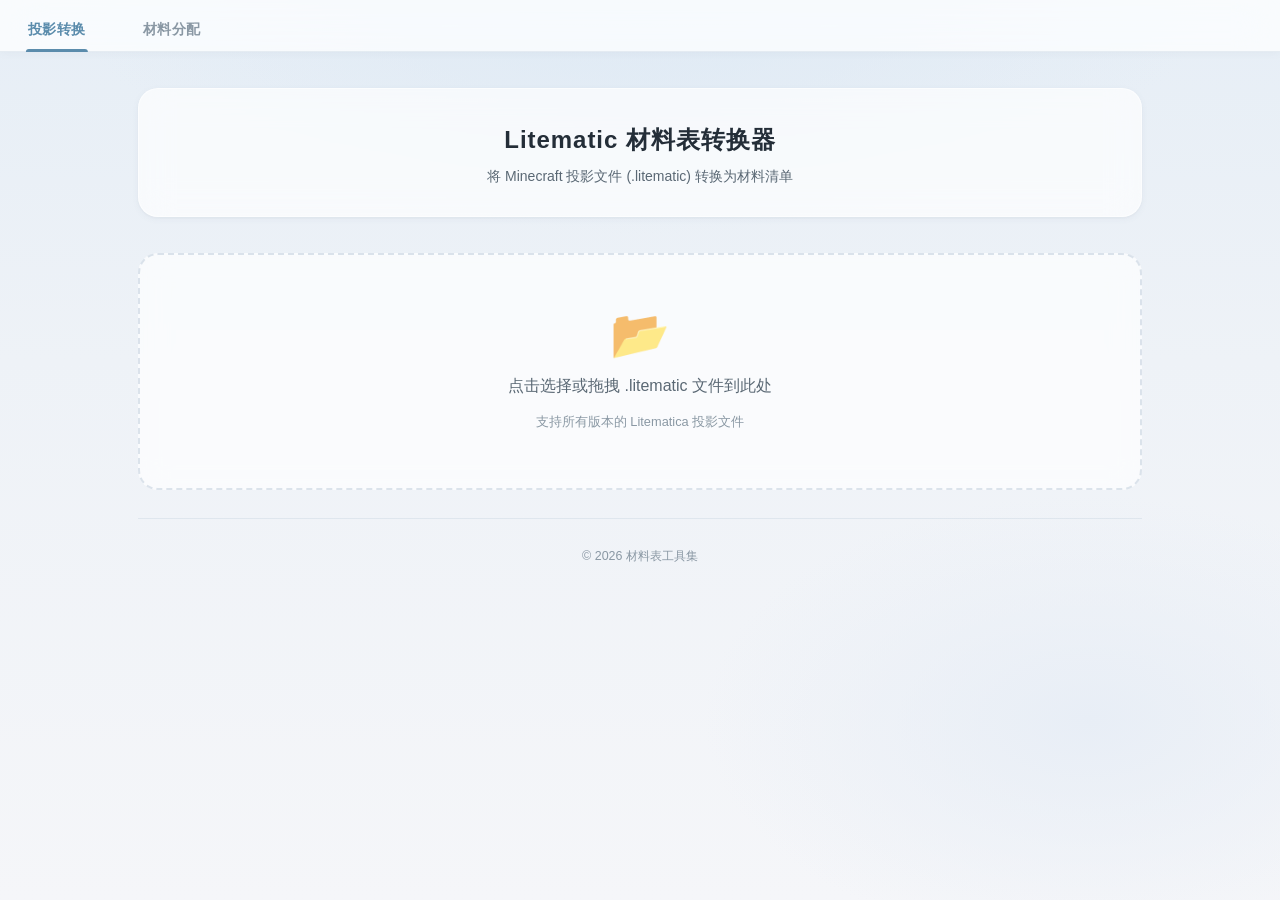
<file: index.html>
<!DOCTYPE html>
<html lang="zh-CN">
<head>
    <meta charset="UTF-8">
    <meta name="viewport" content="width=device-width, initial-scale=1.0, viewport-fit=cover">
    <meta name="theme-color" content="#4a6741" media="(prefers-color-scheme: light)">
    <meta name="theme-color" content="#1a1a18" media="(prefers-color-scheme: dark)">
    <meta name="apple-mobile-web-app-capable" content="yes">
    <meta name="apple-mobile-web-app-status-bar-style" content="black-translucent">
    <meta name="apple-mobile-web-app-title" content="材料表工具">
    <title>Minecraft 材料表工具集</title>
    <link rel="icon" type="image/jpeg" href="爱弥斯.jpg">
    <link rel="stylesheet" href="assets/style.css">
</head>
<body>
    <!-- ==================== 标签导航 ==================== -->
    <nav class="tab-nav" id="tab-nav">
        <button class="tab-btn active" data-tab="convert" role="tab" aria-selected="true">投影转换</button>
        <button class="tab-btn" data-tab="assign" role="tab" aria-selected="false">材料分配</button>
    </nav>

    <!-- ==================== Tab 1: 投影转换 ==================== -->
    <div class="tab-panel active" id="panel-convert">
        <div class="container">
            <header class="header">
                <h1>Litematic 材料表转换器</h1>
                <p class="subtitle">将 Minecraft 投影文件 (.litematic) 转换为材料清单</p>
            </header>

            <section class="upload-section">
                <label for="file-input-litematic" class="upload-area" id="upload-area-litematic">
                    <span class="upload-icon">&#128194;</span>
                    <span class="upload-text">点击选择或拖拽 .litematic 文件到此处</span>
                    <span class="upload-hint">支持所有版本的 Litematica 投影文件</span>
                    <input type="file" id="file-input-litematic" accept=".litematic" hidden>
                </label>
            </section>

            <section class="info-section hidden" id="info-section">
                <h2>文件信息</h2>
                <div class="info-grid" id="info-grid"></div>
            </section>

            <section class="progress-section hidden" id="convert-progress-section">
                <div class="progress-bar-bg">
                    <div class="progress-bar" id="convert-progress-bar"></div>
                </div>
                <p class="progress-text" id="convert-progress-text"></p>
            </section>

            <section class="warning-section hidden" id="translation-warning">
                <div class="warning-header">
                    <span class="warning-icon">⚠️</span>
                    <h2>翻译缺失警告</h2>
                    <span class="warning-badge" id="warning-count">0</span>
                </div>
                <p class="warning-message">
                    以下 <strong id="warning-count-text">0</strong> 个英文名称未找到对应的中文翻译：
                </p>
                <div class="warning-list" id="warning-list"></div>
                <div class="warning-actions">
                    <button class="btn btn-warning" id="btn-download-log">📥 下载翻译缺失日志</button>
                </div>
            </section>

            <section class="preview-section hidden" id="preview-section">
                <div class="section-header">
                    <h2>材料清单预览</h2>
                    <div class="section-actions">
                        <button class="btn btn-primary" id="btn-export-csv">导出 CSV</button>
                        <button class="btn btn-accent" id="btn-send-to-assign">📋 发送到材料分配</button>
                        <button class="btn btn-secondary" id="btn-clear-convert">清除</button>
                    </div>
                </div>
                <div class="table-wrapper">
                    <table class="block-table" id="block-table">
                        <thead>
                            <tr>
                                <th class="col-idx">#</th>
                                <th class="col-en-name">英文名称</th>
                                <th class="col-cn-name">中文名称</th>
                                <th class="col-count">总数</th>
                                <th class="col-groups">组数</th>
                                <th class="col-boxes">盒数</th>
                            </tr>
                        </thead>
                        <tbody id="convert-table-body"></tbody>
                    </table>
                </div>
            </section>

            <footer class="footer">
                <p>&copy; 2026 材料表工具集</p>
            </footer>
        </div>
    </div>

    <!-- ==================== Tab 2: 材料分配 ==================== -->
    <div class="tab-panel" id="panel-assign">
        <div class="container">
            <header class="header">
                <h1>材料分配表</h1>
                <p class="subtitle">导入 CSV 或接收转换结果，跟踪收集与分配进度</p>
            </header>

            <section class="upload-section" id="assign-upload-section">
                <label for="file-input-csv" class="upload-area" id="upload-area-csv">
                    <span class="upload-icon">&#128196;</span>
                    <span class="upload-text">点击选择或拖拽 CSV 文件到此处</span>
                    <span class="upload-hint">编码需为 UTF-8，或从投影转换标签页直接发送数据</span>
                    <input type="file" id="file-input-csv" accept=".csv" hidden>
                </label>
            </section>

            <section class="toolbar hidden" id="assign-toolbar">
                <div class="toolbar-left">
                    <div class="search-box">
                        <span class="search-icon">&#128269;</span>
                        <input type="text" id="search-input" placeholder="搜索材料名称或组号...">
                    </div>
                </div>
                <div class="toolbar-right">
                    <span class="stats-summary" id="stats-summary"></span>
                    <button class="btn btn-outline" id="btn-export-xlsx">导出 XLSX</button>
                </div>
            </section>

            <section class="table-section hidden" id="assign-table-section">
                <div class="table-wrapper">
                    <table class="material-table" id="material-table">
                        <thead>
                            <tr>
                                <th class="col-idx">#</th>
                                <th class="col-cn-name">中文名称</th>
                                <th class="col-count">总数</th>
                                <th class="col-groups">组数</th>
                                <th class="col-boxes">盒数</th>
                                <th class="col-group-num">材料组</th>
                            </tr>
                        </thead>
                        <tbody id="assign-table-body"></tbody>
                    </table>
                </div>
                <div class="empty-state hidden" id="assign-empty-state">
                    <p>没有匹配的材料</p>
                </div>
            </section>

            <footer class="footer">
                <p>&copy; 2026 材料表工具集</p>
            </footer>
        </div>
    </div>

    <!-- ==================== Toast ==================== -->
    <div class="toast-container" id="toast-container"></div>

    <script src="https://cdn.sheetjs.com/xlsx-0.20.3/package/dist/xlsx.full.min.js"></script>
    <script src="block-csv-tool/minecraft-translations.js"></script>
    <script src="assets/script.js"></script>
</body>
</html>
</file>
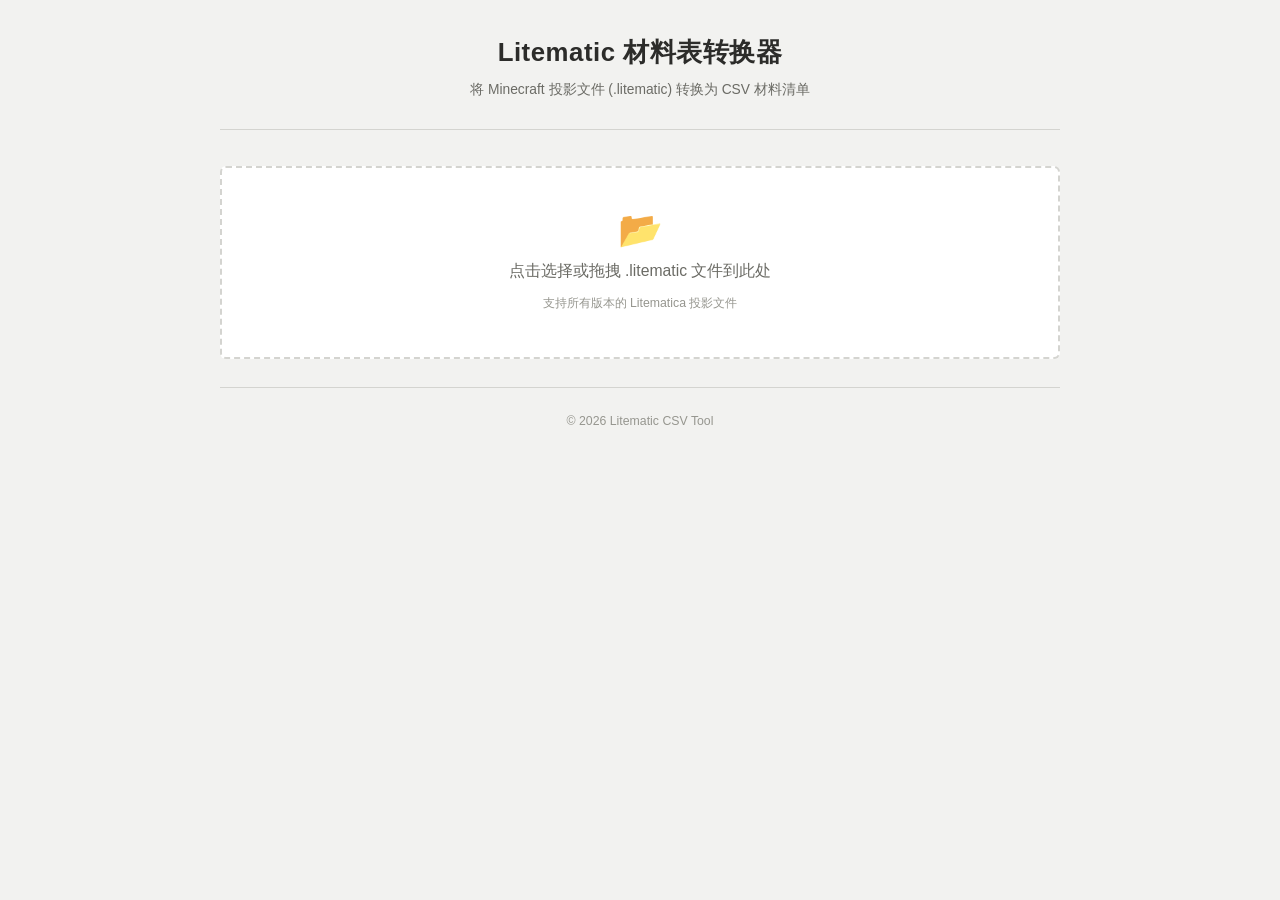
<file: block-csv-tool/index.html>
<!DOCTYPE html>
<html lang="zh-CN">
<head>
    <meta charset="UTF-8">
    <meta name="viewport" content="width=device-width, initial-scale=1.0">
    <title>Litematic → CSV 材料表转换器</title>
    <link rel="icon" type="image/jpeg" href="../爱弥斯.jpg">
    <link rel="stylesheet" href="style.css">
</head>
<body>
    <div class="container">
        <header class="header">
            <h1>Litematic 材料表转换器</h1>
            <p class="subtitle">将 Minecraft 投影文件 (.litematic) 转换为 CSV 材料清单</p>
        </header>

        <section class="upload-section">
            <label for="file-input" class="upload-area" id="upload-area">
                <span class="upload-icon">&#128194;</span>
                <span class="upload-text">点击选择或拖拽 .litematic 文件到此处</span>
                <span class="upload-hint">支持所有版本的 Litematica 投影文件</span>
                <input type="file" id="file-input" accept=".litematic" hidden>
            </label>
        </section>

        <section class="info-section hidden" id="info-section">
            <h2>文件信息</h2>
            <div class="info-grid" id="info-grid"></div>
        </section>

        <section class="progress-section hidden" id="progress-section">
            <div class="progress-bar-bg">
                <div class="progress-bar" id="progress-bar"></div>
            </div>
            <p class="progress-text" id="progress-text"></p>
        </section>

        <section class="warning-section hidden" id="translation-warning">
            <div class="warning-header">
                <span class="warning-icon">⚠️</span>
                <h2>翻译缺失警告</h2>
                <span class="warning-badge" id="warning-count">0</span>
            </div>
            <p class="warning-message">
                以下 <strong id="warning-count-text">0</strong> 个英文名称未找到对应的中文翻译，请在表格中确认：
            </p>
            <div class="warning-list" id="warning-list"></div>
            <div class="warning-actions">
                <button class="btn btn-warning" id="btn-download-log">📥 下载翻译缺失日志</button>
            </div>
        </section>

        <section class="preview-section hidden" id="preview-section">
            <div class="section-header">
                <h2>材料清单预览</h2>
                <div class="section-actions">
                    <button class="btn btn-primary" id="btn-export-csv">导出 CSV</button>
                    <button class="btn btn-secondary" id="btn-clear">清除</button>
                </div>
            </div>
            <div class="table-wrapper">
                <table class="block-table" id="block-table">
                    <thead>
                        <tr>
                            <th>#</th>
                            <th>英文名称</th>
                            <th>中文名称</th>
                            <th>总数</th>
                            <th>组数</th>
                            <th>盒数</th>
                        </tr>
                    </thead>
                    <tbody id="table-body"></tbody>
                </table>
            </div>
        </section>

        <footer class="footer">
            <p>&copy; 2026 Litematic CSV Tool</p>
        </footer>
    </div>

    <script src="minecraft-translations.js"></script>
    <script src="parser.js"></script>
</body>
</html>
</file>
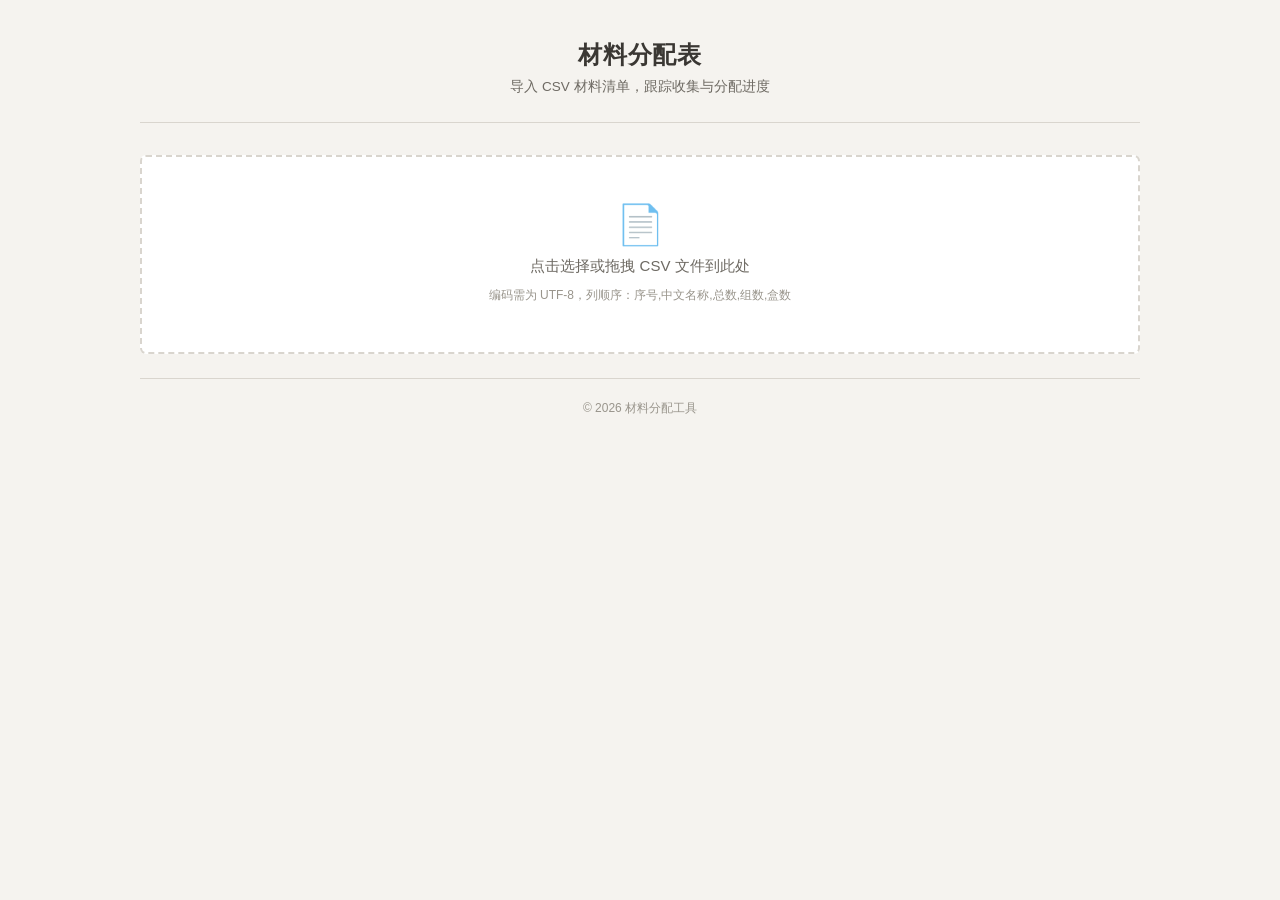
<file: csv-assign-tool/index.html>
<!DOCTYPE html>
<html lang="zh-CN">
<head>
    <meta charset="UTF-8">
    <meta name="viewport" content="width=device-width, initial-scale=1.0">
    <title>材料分配表</title>
    <link rel="icon" type="image/jpeg" href="../爱弥斯.jpg">
    <link rel="stylesheet" href="style.css">
</head>
<body>
    <div class="container">

        <!-- 头部 -->
        <header class="header">
            <h1>材料分配表</h1>
            <p class="subtitle">导入 CSV 材料清单，跟踪收集与分配进度</p>
        </header>

        <!-- 上传区 -->
        <section class="upload-section" id="upload-section">
            <label for="file-input" class="upload-area" id="upload-area">
                <span class="upload-icon">&#128196;</span>
                <span class="upload-text">点击选择或拖拽 CSV 文件到此处</span>
                <span class="upload-hint">编码需为 UTF-8，列顺序：序号,中文名称,总数,组数,盒数</span>
                <input type="file" id="file-input" accept=".csv" hidden>
            </label>
        </section>

        <!-- 工具栏 -->
        <section class="toolbar hidden" id="toolbar">
            <div class="toolbar-left">
                <div class="search-box">
                    <span class="search-icon">&#128269;</span>
                    <input type="text" id="search-input" placeholder="搜索材料名称...">
                </div>
                <div class="filter-group">
                    <label class="filter-chip">
                        <input type="checkbox" id="filter-unassigned">
                        <span>未分配</span>
                    </label>
                    <label class="filter-chip">
                        <input type="checkbox" id="filter-assigned">
                        <span>已分配</span>
                    </label>
                </div>
            </div>
            <div class="toolbar-right">
                <span class="stats-summary" id="stats-summary"></span>
                <button class="btn btn-outline" id="btn-reset-all">重置全部</button>
<button class="btn btn-outline" id="btn-export-csv">导出 XLSX</button>
                <button class="btn btn-primary" id="btn-toggle-all">全部标记完成</button>
            </div>
        </section>

        <!-- 进度条 -->
        <section class="progress-section hidden" id="progress-section">
            <div class="progress-header">
                <span class="progress-label">收集进度</span>
                <span class="progress-percent" id="progress-percent">0%</span>
            </div>
            <div class="progress-track">
                <div class="progress-fill" id="progress-fill"></div>
            </div>
            <div class="progress-detail" id="progress-detail"></div>
        </section>

        <!-- 表格 -->
        <section class="table-section hidden" id="table-section">
            <div class="table-wrapper">
                <table class="material-table" id="material-table">
                    <thead>
                        <tr>
                            <th class="col-status">状态</th>
                            <th class="col-idx">#</th>
                            <th class="col-cn-name">中文名称</th>
                            <th class="col-count">总数</th>
                            <th class="col-groups">组数</th>
                            <th class="col-boxes">盒数</th>
                            <th class="col-group-num">材料组</th>
                        </tr>
                    </thead>
                    <tbody id="table-body"></tbody>
                </table>
            </div>
            <div class="empty-state hidden" id="empty-state">
                <p>没有匹配的材料</p>
            </div>
        </section>

        <!-- 页脚 -->
        <footer class="footer">
            <p>&copy; 2026 材料分配工具</p>
        </footer>
    </div>

    <script src="https://cdn.sheetjs.com/xlsx-0.20.3/package/dist/xlsx.full.min.js"></script>
    <script src="../block-csv-tool/minecraft-translations.js"></script>
    <script src="script.js"></script>
</body>
</html>
</file>
<file: assets/style.css>
/* ========================================
   材料表工具集 — 冰蓝霜白玻璃质感
   设计：Glassmorphism · 通透 · 漂浮感
   ======================================== */

/* ----- Reset & Base ----- */
*,
*::before,
*::after {
    box-sizing: border-box;
    margin: 0;
    padding: 0;
}

:root {
    /* === 冰蓝霜白色板 === */
    --bg-start: #e6eef6;
    --bg-mid: #eef2f7;
    --bg-end: #f5f6f9;

    /* 玻璃面板 */
    --glass: rgba(255,255,255,0.68);
    --glass-strong: rgba(255,255,255,0.82);
    --glass-hover: rgba(255,255,255,0.88);
    --glass-alt: rgba(248,250,253,0.55);

    /* 边框 */
    --border-glass: rgba(255,255,255,0.55);
    --border-subtle: rgba(160,180,200,0.22);
    --border-soft: rgba(160,180,200,0.35);

    /* 文字 */
    --text: #242e38;
    --text-secondary: #5a6874;
    --text-muted: #8a98a4;

    /* 冰蓝强调 */
    --accent: #5b8cac;
    --accent-hover: #4a7a9a;
    --accent-light: rgba(91,140,172,0.10);
    --accent-glow: rgba(91,140,172,0.20);
    --accent-bg: rgba(91,140,172,0.06);

    /* 暖色点缀 */
    --warm: #7c6652;
    --warm-hover: #5e4c3a;
    --warm-mid: #9e8c7a;
    --warm-light: rgba(124,102,82,0.08);

    /* 危险色 */
    --danger: #a06868;
    --danger-hover: #885454;
    --danger-light: rgba(160,104,104,0.08);

    /* 警告色 */
    --warning-bg: rgba(245,225,140,0.25);
    --warning-border: rgba(200,160,40,0.45);
    --warning-text: #7a6018;

    /* 圆角 */
    --radius-sm: 8px;
    --radius: 12px;
    --radius-lg: 16px;
    --radius-xl: 20px;

    /* 阴影 — 蓝灰调漂浮感 */
    --shadow-xs: 0 1px 2px rgba(100,120,140,0.06);
    --shadow-sm: 0 2px 6px rgba(100,120,140,0.07), 0 1px 3px rgba(100,120,140,0.04);
    --shadow: 0 4px 14px rgba(100,120,140,0.09), 0 2px 6px rgba(100,120,140,0.05);
    --shadow-lg: 0 8px 28px rgba(100,120,140,0.11), 0 3px 10px rgba(100,120,140,0.06);
    --shadow-xl: 0 14px 40px rgba(100,120,140,0.13), 0 5px 16px rgba(100,120,140,0.07);

    /* 动画 */
    --transition-fast: 140ms ease;
    --transition: 200ms ease;
    --transition-slow: 320ms ease;
}

html {
    font-size: 16px;
    scroll-behavior: smooth;
}

body {
    font-family: -apple-system, BlinkMacSystemFont, "Segoe UI", "PingFang SC",
        "Microsoft YaHei", "Helvetica Neue", Arial, sans-serif;
    background:
        radial-gradient(ellipse 80% 60% at 50% -10%, #dce8f4 0%, transparent 60%),
        radial-gradient(ellipse 60% 50% at 85% 80%, #e8eef6 0%, transparent 50%),
        linear-gradient(180deg, var(--bg-start) 0%, var(--bg-mid) 40%, var(--bg-end) 100%);
    color: var(--text);
    line-height: 1.6;
    min-height: 100vh;
    overflow-x: clip;
    max-width: 100vw;
    -webkit-font-smoothing: antialiased;
    -moz-osx-font-smoothing: grayscale;
}

/* ==================== Tab Navigation ==================== */
.tab-nav {
    position: sticky;
    top: 0;
    z-index: 100;
    display: flex;
    gap: 2px;
    padding: 6px 20px 0;
    background: rgba(255,255,255,0.75);
    backdrop-filter: blur(20px) saturate(1.4);
    -webkit-backdrop-filter: blur(20px) saturate(1.4);
    border-bottom: 1px solid var(--border-subtle);
    box-shadow: 0 1px 8px rgba(100,120,140,0.06);
}

.tab-btn {
    position: relative;
    display: inline-flex;
    align-items: center;
    justify-content: center;
    padding: 13px 28px;
    font-size: 0.9rem;
    font-weight: 600;
    color: var(--text-muted);
    background: transparent;
    border: none;
    border-radius: var(--radius) var(--radius) 0 0;
    cursor: pointer;
    transition: color var(--transition), background var(--transition);
    letter-spacing: 0.02em;
    white-space: nowrap;
    touch-action: manipulation;
    -webkit-tap-highlight-color: transparent;
    min-height: 46px;
    user-select: none;
    margin-bottom: -1px;
}

.tab-btn::after {
    content: '';
    position: absolute;
    bottom: 0;
    left: 50%;
    transform: translateX(-50%) scaleX(0);
    width: 55%;
    height: 3px;
    background: var(--accent);
    border-radius: 3px 3px 0 0;
    transition: transform var(--transition);
}

.tab-btn:hover {
    color: var(--text-secondary);
    background: rgba(91,140,172,0.05);
}

.tab-btn.active {
    color: var(--accent);
}

.tab-btn.active::after {
    transform: translateX(-50%) scaleX(1);
}

.tab-panel {
    display: none;
}

.tab-panel.active {
    display: block;
}

.tab-indicator {
    display: none;
}

/* ==================== Container ==================== */
.container {
    max-width: 1060px;
    margin: 0 auto;
    padding: 36px 28px 60px;
}

/* ==================== Header ==================== */
.header {
    text-align: center;
    margin-bottom: 36px;
    padding: 32px 28px 28px;
    background: var(--glass);
    backdrop-filter: blur(16px);
    -webkit-backdrop-filter: blur(16px);
    border: 1px solid var(--border-glass);
    border-radius: var(--radius-xl);
    box-shadow: var(--shadow-sm);
}

.header h1 {
    font-size: 1.5rem;
    font-weight: 700;
    color: var(--text);
    letter-spacing: 0.04em;
    margin-bottom: 6px;
}

.subtitle {
    font-size: 0.875rem;
    color: var(--text-secondary);
    font-weight: 400;
}

/* ==================== Upload Section ==================== */
.upload-section {
    margin-bottom: 28px;
    transition: all var(--transition-slow);
}

.upload-area {
    display: flex;
    flex-direction: column;
    align-items: center;
    justify-content: center;
    gap: 14px;
    padding: 56px 28px;
    border: 2px dashed var(--border-soft);
    border-radius: var(--radius-xl);
    background: var(--glass);
    backdrop-filter: blur(14px);
    -webkit-backdrop-filter: blur(14px);
    cursor: pointer;
    transition: all var(--transition);
    user-select: none;
}

.upload-area:hover {
    border-color: var(--accent);
    background: var(--glass-hover);
    box-shadow: var(--shadow), 0 0 0 4px var(--accent-glow);
    transform: translateY(-1px);
}

.upload-area:active {
    transform: scale(0.995);
}

.upload-area:focus-within {
    border-color: var(--accent);
    box-shadow: 0 0 0 4px var(--accent-glow);
}

.upload-area.drag-over {
    border-color: var(--accent);
    border-style: solid;
    background: rgba(255,255,255,0.88);
    box-shadow: var(--shadow-lg), 0 0 0 6px var(--accent-glow);
    transform: scale(1.008);
}

.upload-icon {
    font-size: 3rem;
    color: var(--accent);
    line-height: 1;
    transition: transform var(--transition);
    opacity: 0.8;
}

.upload-area:hover .upload-icon {
    transform: translateY(-3px);
    opacity: 1;
}

.upload-area.drag-over .upload-icon {
    transform: translateY(-4px) scale(1.08);
    opacity: 1;
}

.upload-text {
    font-size: 1rem;
    color: var(--text-secondary);
    font-weight: 500;
}

.upload-hint {
    font-size: 0.8rem;
    color: var(--text-muted);
    text-align: center;
    line-height: 1.5;
}

/* === 有结果后上传区折叠 === */
.has-results .upload-section {
    margin-bottom: 14px;
}

.has-results .upload-area {
    padding: 12px 20px;
    gap: 10px;
    flex-direction: row;
    border-style: solid;
    border-color: var(--border-subtle);
    background: var(--glass-alt);
    border-radius: var(--radius);
    cursor: pointer;
}

.has-results .upload-icon {
    font-size: 1.1rem;
    opacity: 0.6;
}

.has-results .upload-text {
    font-size: 0.8rem;
    color: var(--text-muted);
    font-weight: 400;
}

.has-results .upload-hint {
    display: none;
}

.has-results .upload-area:hover {
    border-color: var(--border-soft);
    background: var(--glass);
    box-shadow: var(--shadow-xs);
    transform: none;
}

/* ==================== Info Section ==================== */
.info-section {
    margin-bottom: 28px;
    padding: 22px 24px;
    background: var(--glass);
    backdrop-filter: blur(14px);
    -webkit-backdrop-filter: blur(14px);
    border: 1px solid var(--border-glass);
    border-radius: var(--radius-lg);
    box-shadow: var(--shadow-xs);
}

.info-section h2 {
    font-size: 1rem;
    font-weight: 600;
    color: var(--text);
    margin-bottom: 14px;
    padding-bottom: 10px;
    border-bottom: 1px solid var(--border-subtle);
}

.info-grid {
    display: grid;
    grid-template-columns: repeat(auto-fill, minmax(200px, 1fr));
    gap: 8px;
}

.info-item {
    display: flex;
    justify-content: space-between;
    align-items: center;
    padding: 10px 14px;
    background: rgba(255,255,255,0.45);
    border: 1px solid var(--border-subtle);
    border-radius: var(--radius);
    font-size: 0.85rem;
    transition: all var(--transition-fast);
}

.info-item:hover {
    background: rgba(255,255,255,0.7);
    box-shadow: var(--shadow-xs);
}

.info-item .label {
    color: var(--text-secondary);
    font-weight: 500;
}

.info-item .value {
    color: var(--text);
    font-weight: 600;
}

/* ==================== Progress Section ==================== */
.progress-section {
    margin-bottom: 28px;
    text-align: center;
    padding: 22px 28px;
    background: var(--glass);
    backdrop-filter: blur(14px);
    -webkit-backdrop-filter: blur(14px);
    border: 1px solid var(--border-glass);
    border-radius: var(--radius-lg);
    box-shadow: var(--shadow-xs);
}

.progress-bar-bg {
    width: 100%;
    height: 8px;
    background: rgba(160,180,200,0.18);
    border-radius: 4px;
    overflow: hidden;
    margin-bottom: 10px;
}

.progress-bar {
    height: 100%;
    width: 0;
    background: linear-gradient(90deg, #7aaccc, var(--accent));
    border-radius: 4px;
    transition: width 150ms ease-out;
    box-shadow: 0 0 10px var(--accent-glow);
}

.progress-text {
    font-size: 0.85rem;
    color: var(--text-secondary);
}

/* ==================== Toolbar ==================== */
.toolbar {
    display: flex;
    justify-content: space-between;
    align-items: center;
    flex-wrap: wrap;
    gap: 12px;
    padding: 16px 22px;
    background: var(--glass-strong);
    backdrop-filter: blur(16px);
    -webkit-backdrop-filter: blur(16px);
    border: 1px solid var(--border-glass);
    border-radius: var(--radius-lg);
    margin-bottom: 22px;
    box-shadow: var(--shadow-xs);
}

.toolbar-left {
    display: flex;
    align-items: center;
    gap: 14px;
    flex-wrap: wrap;
}

.toolbar-right {
    display: flex;
    align-items: center;
    gap: 8px;
    flex-wrap: wrap;
}

/* Search */
.search-box {
    position: relative;
}

.search-box .search-icon {
    position: absolute;
    left: 12px;
    top: 50%;
    transform: translateY(-50%);
    font-size: 0.9rem;
    color: var(--text-muted);
    pointer-events: none;
    line-height: 1;
}

.search-box input {
    width: 220px;
    padding: 9px 14px 9px 36px;
    font-size: 0.85rem;
    border: 1px solid var(--border-soft);
    border-radius: var(--radius);
    background: rgba(255,255,255,0.6);
    backdrop-filter: blur(8px);
    -webkit-backdrop-filter: blur(8px);
    color: var(--text);
    outline: none;
    transition: all var(--transition);
}

.search-box input:focus {
    border-color: var(--accent);
    box-shadow: 0 0 0 3px var(--accent-glow);
    background: rgba(255,255,255,0.85);
}

.search-box input::placeholder {
    color: var(--text-muted);
}

/* Stats summary */
.stats-summary {
    font-size: 0.8rem;
    color: var(--text-secondary);
    margin-right: 8px;
    white-space: nowrap;
}

.stats-summary strong {
    color: var(--text);
    font-weight: 700;
}

/* ==================== Buttons ==================== */
.btn {
    display: inline-flex;
    align-items: center;
    justify-content: center;
    gap: 6px;
    padding: 9px 20px;
    font-size: 0.82rem;
    font-weight: 600;
    border: 1px solid transparent;
    border-radius: var(--radius);
    cursor: pointer;
    transition: all var(--transition-fast);
    letter-spacing: 0.02em;
    white-space: nowrap;
    line-height: 1.4;
    backdrop-filter: blur(10px);
    -webkit-backdrop-filter: blur(10px);
}

.btn:active:not(:disabled) {
    transform: scale(0.97);
}

.btn:disabled {
    opacity: 0.4;
    cursor: not-allowed;
}

/* 主按钮 — 冰蓝实色 */
.btn-primary {
    background: var(--accent);
    color: #fff;
    border-color: var(--accent);
    box-shadow: 0 2px 8px rgba(91,140,172,0.30);
}

.btn-primary:hover:not(:disabled) {
    background: var(--accent-hover);
    border-color: var(--accent-hover);
    box-shadow: 0 4px 14px rgba(91,140,172,0.35);
}

/* 次要按钮 — 玻璃 */
.btn-secondary {
    background: rgba(255,255,255,0.55);
    color: var(--text-secondary);
    border-color: var(--border-soft);
}

.btn-secondary:hover:not(:disabled) {
    background: rgba(255,255,255,0.82);
    color: var(--text);
    border-color: var(--border-soft);
    box-shadow: var(--shadow-xs);
}

/* 强调按钮 — 暖色 */
.btn-accent {
    background: var(--warm);
    color: #fff;
    border-color: var(--warm);
    box-shadow: 0 2px 8px rgba(124,102,82,0.25);
}

.btn-accent:hover:not(:disabled) {
    background: var(--warm-hover);
    border-color: var(--warm-hover);
    box-shadow: 0 4px 14px rgba(124,102,82,0.30);
}

/* 轮廓按钮 — 玻璃 */
.btn-outline {
    background: rgba(255,255,255,0.45);
    color: var(--text-secondary);
    border-color: var(--border-subtle);
}

.btn-outline:hover:not(:disabled) {
    background: rgba(255,255,255,0.78);
    color: var(--text);
    border-color: var(--border-soft);
    box-shadow: var(--shadow-xs);
}

/* 警告按钮 */
.btn-warning {
    background: rgba(245,225,140,0.40);
    color: #6b5210;
    border-color: rgba(200,160,40,0.5);
}

.btn-warning:hover:not(:disabled) {
    background: rgba(245,225,140,0.65);
    color: #4a3808;
    border-color: rgba(180,140,30,0.6);
}

/* ==================== Section Headers ==================== */
.preview-section {
    margin-bottom: 36px;
}

.section-header {
    display: flex;
    justify-content: space-between;
    align-items: center;
    margin-bottom: 18px;
    padding: 16px 22px;
    background: var(--glass-strong);
    backdrop-filter: blur(16px);
    -webkit-backdrop-filter: blur(16px);
    border: 1px solid var(--border-glass);
    border-radius: var(--radius-lg);
    box-shadow: var(--shadow-xs);
}

.section-header h2 {
    font-size: 1rem;
    font-weight: 600;
    color: var(--text);
}

.section-actions {
    display: flex;
    gap: 8px;
    flex-wrap: wrap;
}

/* ==================== Tables ==================== */
.table-wrapper {
    border: 1px solid var(--border-glass);
    border-radius: var(--radius-lg);
    overflow-x: auto;
    overflow-y: hidden;
    background: var(--glass-strong);
    backdrop-filter: blur(16px);
    -webkit-backdrop-filter: blur(16px);
    box-shadow: var(--shadow-sm);
}

.block-table {
    width: 100%;
    border-collapse: collapse;
}

.block-table thead {
    background: rgba(91,140,172,0.09);
    border-bottom: 2px solid var(--border-soft);
}

.block-table th {
    padding: 12px 16px;
    text-align: left;
    font-size: 0.78rem;
    font-weight: 600;
    color: var(--accent);
    text-transform: uppercase;
    letter-spacing: 0.05em;
    white-space: nowrap;
}

.block-table td {
    padding: 11px 16px;
    font-size: 0.875rem;
    border-bottom: 1px solid var(--border-subtle);
    vertical-align: middle;
    transition: background var(--transition-fast);
}

.block-table tbody tr:last-child td {
    border-bottom: none;
}

.block-table tbody tr:nth-child(even) {
    background: rgba(255,255,255,0.30);
}

.block-table tbody tr:hover {
    background: rgba(91,140,172,0.07);
}

.block-table .col-idx {
    width: 50px;
    color: var(--text-muted);
    text-align: center;
}

.block-table .col-en-name {
    color: var(--text-secondary);
    word-break: break-word;
}

.block-table .col-cn-name {
    font-weight: 500;
    color: var(--text);
    word-break: break-word;
}

.block-table .col-count,
.block-table .col-groups,
.block-table .col-boxes {
    font-weight: 700;
    color: var(--accent);
    text-align: right;
    font-variant-numeric: tabular-nums;
}

.summary-row {
    border-top: 2px solid var(--border-soft) !important;
    background: rgba(91,140,172,0.08) !important;
    font-weight: 700;
}

.summary-row td {
    padding: 12px 16px;
    font-size: 0.9rem;
}

.summary-row .col-count {
    font-size: 0.95rem;
}

/* ==================== Material Table ==================== */
.table-section {
    margin-bottom: 36px;
}

.material-table {
    width: 100%;
    border-collapse: collapse;
    table-layout: fixed;
}

@media (max-width: 700px) {
    .material-table {
        table-layout: auto;
    }
}

.material-table thead {
    background: rgba(91,140,172,0.09);
    border-bottom: 2px solid var(--border-soft);
}

.material-table th {
    padding: 12px 16px;
    text-align: left;
    font-size: 0.78rem;
    font-weight: 600;
    color: var(--accent);
    text-transform: uppercase;
    letter-spacing: 0.05em;
    white-space: nowrap;
}

.material-table td {
    padding: 11px 16px;
    font-size: 0.85rem;
    border-bottom: 1px solid var(--border-subtle);
    vertical-align: middle;
    transition: background var(--transition-fast);
}

.material-table tbody tr:last-child td {
    border-bottom: none;
}

.material-table tbody tr:nth-child(even) {
    background: rgba(255,255,255,0.30);
}

.material-table tbody tr:hover {
    background: rgba(91,140,172,0.06);
}

/* Group separator — 冰蓝胶囊标签 */
.material-table tbody tr.group-separator {
    background: transparent;
    border-bottom: none;
    pointer-events: none;
    height: 40px;
}

.material-table tbody tr.group-separator td {
    padding: 10px 0 6px;
    font-size: 0;
    border-bottom: none;
}

.group-label {
    display: inline-flex;
    align-items: center;
    gap: 8px;
    padding: 5px 16px 5px 14px;
    font-size: 0.78rem;
    font-weight: 700;
    color: #fff;
    background: linear-gradient(135deg, #6ba0c0, var(--accent));
    border-radius: 20px;
    letter-spacing: 0.03em;
    box-shadow: 0 2px 8px var(--accent-glow), 0 1px 3px rgba(91,140,172,0.15);
    line-height: 1.4;
}

.group-name {
    display: inline-flex;
    align-items: center;
    padding: 5px 14px;
    font-size: 0.78rem;
    font-weight: 600;
    color: var(--text-secondary);
    background: var(--glass);
    backdrop-filter: blur(8px);
    -webkit-backdrop-filter: blur(8px);
    border: 1px solid var(--border-subtle);
    border-radius: 20px;
    line-height: 1.4;
}

.group-count {
    display: inline-flex;
    align-items: center;
    padding: 3px 10px;
    font-size: 0.72rem;
    font-weight: 600;
    color: var(--accent);
    background: var(--accent-light);
    border-radius: 12px;
    line-height: 1.4;
    margin-left: 4px;
}

/* Column widths - Material Table */
.material-table .col-idx        { width: 44px; text-align: center; }
.material-table .col-cn-name    { width: auto; }
.material-table .col-count      { width: 80px; text-align: right; }
.material-table .col-groups     { width: 70px; text-align: right; }
.material-table .col-boxes      { width: 70px; text-align: right; }
.material-table .col-group-num  { width: 64px; text-align: center; }

.material-table .col-idx {
    color: var(--text-muted);
}

.material-table .col-cn-name {
    font-weight: 500;
    color: var(--accent);
    word-break: break-word;
}

.material-table .col-count {
    font-weight: 700;
    color: var(--warm);
    font-variant-numeric: tabular-nums;
}

.material-table .col-groups,
.material-table .col-boxes {
    color: var(--text-secondary);
    font-variant-numeric: tabular-nums;
}

.material-table .col-group-num {
    font-weight: 700;
    color: var(--warm);
    font-variant-numeric: tabular-nums;
}

/* Empty state */
.empty-state {
    text-align: center;
    padding: 64px 20px;
    color: var(--text-muted);
    font-size: 0.9rem;
    background: var(--glass);
    backdrop-filter: blur(14px);
    -webkit-backdrop-filter: blur(14px);
    border: 1px solid var(--border-glass);
    border-radius: var(--radius-lg);
}

/* ==================== Translation Warning ==================== */
.warning-section {
    margin-bottom: 28px;
    padding: 22px 24px;
    background: var(--warning-bg);
    backdrop-filter: blur(14px);
    -webkit-backdrop-filter: blur(14px);
    border: 1px solid var(--warning-border);
    border-radius: var(--radius-lg);
}

.warning-header {
    display: flex;
    align-items: center;
    gap: 10px;
    margin-bottom: 12px;
}

.warning-icon {
    font-size: 1.3rem;
    line-height: 1;
}

.warning-header h2 {
    font-size: 1rem;
    font-weight: 600;
    color: var(--warning-text);
    margin: 0;
}

.warning-badge {
    display: inline-flex;
    align-items: center;
    justify-content: center;
    min-width: 24px;
    height: 24px;
    padding: 0 8px;
    background: rgba(200,160,40,0.3);
    color: #5c4308;
    font-size: 0.78rem;
    font-weight: 700;
    border-radius: 12px;
    backdrop-filter: blur(6px);
    -webkit-backdrop-filter: blur(6px);
}

.warning-message {
    font-size: 0.85rem;
    color: var(--warning-text);
    margin-bottom: 10px;
}

.warning-list {
    font-size: 0.82rem;
    color: #6b5010;
    background: rgba(255,250,235,0.6);
    backdrop-filter: blur(8px);
    -webkit-backdrop-filter: blur(8px);
    border: 1px solid rgba(200,160,40,0.3);
    border-radius: var(--radius-sm);
    padding: 10px 14px;
    margin-bottom: 14px;
    word-break: break-all;
    line-height: 1.7;
    max-height: 120px;
    overflow-y: auto;
}

.warning-actions {
    display: flex;
    gap: 8px;
}

/* ==================== Toast ==================== */
.toast-container {
    position: fixed;
    bottom: 36px;
    left: 50%;
    transform: translateX(-50%);
    z-index: 9999;
    display: flex;
    flex-direction: column;
    align-items: center;
    gap: 8px;
    pointer-events: none;
}

.toast-message {
    padding: 13px 28px;
    background: rgba(36,46,56,0.88);
    backdrop-filter: blur(20px) saturate(1.5);
    -webkit-backdrop-filter: blur(20px) saturate(1.5);
    color: #fff;
    border-radius: var(--radius);
    font-size: 0.85rem;
    font-weight: 500;
    box-shadow: var(--shadow-xl);
    border: 1px solid rgba(255,255,255,0.15);
    animation: toastIn 300ms cubic-bezier(0.18, 0.89, 0.32, 1.15),
               toastOut 240ms ease 2.2s forwards;
    pointer-events: auto;
}

@keyframes toastIn {
    from { opacity: 0; transform: translateY(20px) scale(0.92); }
    to   { opacity: 1; transform: translateY(0) scale(1); }
}

@keyframes toastOut {
    from { opacity: 1; transform: translateY(0); }
    to   { opacity: 0; transform: translateY(-10px); }
}

/* ==================== Footer ==================== */
.footer {
    text-align: center;
    padding-top: 28px;
    border-top: 1px solid var(--border-subtle);
}

.footer p {
    font-size: 0.78rem;
    color: var(--text-muted);
}

/* ==================== Utility ==================== */
.hidden {
    display: none !important;
}

/* ================================================================
   RESPONSIVE
   ================================================================ */

/* ----- Tablets (≤ 700px) ----- */
@media (max-width: 700px) {
    .tab-nav {
        padding: 6px 10px 0;
    }

    .tab-btn {
        padding: 11px 16px;
        font-size: 0.8rem;
        min-height: 42px;
    }

    .tab-btn::after {
        width: 45%;
    }

    .container {
        padding: 24px 14px 44px;
    }

    .header {
        padding: 24px 18px 22px;
        margin-bottom: 26px;
    }

    .header h1 {
        font-size: 1.25rem;
    }

    .upload-area {
        padding: 38px 16px;
        border-radius: var(--radius-lg);
    }

    .upload-icon {
        font-size: 2.4rem;
    }

    .toolbar {
        flex-direction: column;
        align-items: stretch;
    }

    .toolbar-left,
    .toolbar-right {
        justify-content: flex-start;
        width: 100%;
    }

    .search-box {
        flex: 1;
        min-width: 0;
    }

    .search-box input {
        width: 100%;
        min-width: 140px;
    }

    .section-header {
        flex-direction: column;
        align-items: flex-start;
        gap: 10px;
    }

    .section-actions {
        width: 100%;
        flex-wrap: wrap;
    }

    .block-table,
    .material-table {
        min-width: 520px;
        table-layout: auto;
    }

    .block-table th,
    .block-table td {
        padding: 9px 12px;
        font-size: 0.8rem;
    }

    .material-table th,
    .material-table td {
        padding: 9px 10px;
        font-size: 0.76rem;
    }

    .info-grid {
        grid-template-columns: repeat(auto-fill, minmax(160px, 1fr));
    }

}

/* ----- Phones (≤ 480px) ----- */
@media (max-width: 480px) {
    .tab-nav {
        padding: 5px 4px 0;
        gap: 0;
    }

    .tab-btn {
        flex: 1;
        padding: 11px 6px;
        font-size: 0.75rem;
        letter-spacing: 0;
        min-height: 40px;
        border-radius: var(--radius-sm) var(--radius-sm) 0 0;
    }

    .tab-btn::after {
        width: 35%;
        height: 2px;
    }

    .container {
        padding: 18px 10px 38px;
    }

    .header {
        padding: 20px 14px 18px;
        margin-bottom: 20px;
        border-radius: var(--radius);
    }

    .header h1 {
        font-size: 1.1rem;
    }

    .subtitle {
        font-size: 0.76rem;
    }

    .upload-area {
        padding: 34px 14px;
        gap: 10px;
        border-radius: var(--radius);
    }

    .upload-icon {
        font-size: 2rem;
    }

    .upload-text {
        font-size: 0.88rem;
    }

    .upload-hint {
        font-size: 0.74rem;
    }

    .has-results .upload-area {
        padding: 8px 12px;
    }

    .has-results .upload-icon {
        font-size: 1.1rem;
    }

    .has-results .upload-text {
        font-size: 0.74rem;
    }

    .toolbar {
        padding: 12px 14px;
        gap: 8px;
    }

    .toolbar-left {
        flex-direction: column;
        align-items: stretch;
        gap: 8px;
    }

    .toolbar-right {
        flex-wrap: wrap;
        gap: 6px;
    }

    .search-box input {
        width: 100%;
        font-size: 0.82rem;
        padding: 9px 12px 9px 34px;
    }

    .stats-summary {
        font-size: 0.74rem;
        width: 100%;
        text-align: left;
        margin-right: 0;
        overflow: hidden;
        text-overflow: ellipsis;
        white-space: nowrap;
    }

    .btn {
        padding: 10px 16px;
        font-size: 0.8rem;
        min-height: 38px;
    }

    .section-actions .btn {
        flex: 1 1 auto;
    }

    .section-header {
        padding: 14px 16px;
    }

    .section-header h2 {
        font-size: 0.95rem;
    }

    /* Tables */
    .table-wrapper {
        border-radius: var(--radius);
    }

    .block-table,
    .material-table {
        min-width: auto;
        table-layout: auto;
    }

    .block-table th,
    .block-table td {
        padding: 8px 9px;
        font-size: 0.76rem;
    }

    .block-table .col-en-name,
    .block-table .col-groups,
    .block-table .col-boxes {
        display: none;
    }

    .material-table th,
    .material-table td {
        padding: 8px 7px;
        font-size: 0.74rem;
    }

    .material-table .col-idx,
    .material-table .col-groups,
    .material-table .col-boxes {
        display: none;
    }

    .col-count {
        width: 60px;
    }

    .col-group-num {
        width: 50px;
    }

    .info-grid {
        grid-template-columns: 1fr;
    }

    .info-item {
        font-size: 0.8rem;
        padding: 8px 11px;
    }

    .info-section {
        padding: 16px 14px;
    }

    .warning-section {
        padding: 16px;
    }

    .warning-header h2 {
        font-size: 0.9rem;
    }

    .warning-list {
        max-height: 100px;
        font-size: 0.76rem;
    }

    .toast-message {
        max-width: calc(100vw - 32px);
        font-size: 0.8rem;
        padding: 11px 20px;
        text-align: center;
    }

    .footer p {
        font-size: 0.72rem;
    }

    .info-section h2 {
        font-size: 0.9rem;
    }
}

/* ----- Ultra-small (≤ 360px) ----- */
@media (max-width: 360px) {
    .container {
        padding: 12px 6px 28px;
    }

    .tab-btn {
        padding: 10px 5px;
        font-size: 0.7rem;
    }

    .header {
        padding: 16px 10px 14px;
    }

    .upload-area {
        padding: 24px 10px;
        gap: 8px;
    }

    .upload-icon {
        font-size: 1.7rem;
    }

    .upload-text {
        font-size: 0.8rem;
    }

    .upload-hint {
        font-size: 0.68rem;
    }

    .btn {
        padding: 9px 12px;
        font-size: 0.74rem;
        min-height: 36px;
    }

    .block-table,
    .material-table {
        min-width: auto;
    }

    .block-table th,
    .block-table td {
        padding: 7px 7px;
        font-size: 0.72rem;
    }

    .material-table th,
    .material-table td {
        padding: 7px 5px;
        font-size: 0.7rem;
    }

    .material-table .col-group-num {
        display: none;
    }

    .toolbar {
        padding: 10px 12px;
        gap: 6px;
    }

    .section-header {
        padding: 12px 14px;
    }

    .section-header h2 {
        font-size: 0.85rem;
    }
}

/* ================================================================
   DARK MODE — 深蓝玻璃
   ================================================================ */
@media (prefers-color-scheme: dark) {
    :root {
        --bg-start: #141a20;
        --bg-mid: #171d24;
        --bg-end: #1a2028;

        --glass: rgba(30,38,48,0.68);
        --glass-strong: rgba(34,42,52,0.78);
        --glass-hover: rgba(38,46,56,0.85);
        --glass-alt: rgba(28,36,44,0.55);

        --border-glass: rgba(255,255,255,0.08);
        --border-subtle: rgba(120,150,180,0.15);
        --border-soft: rgba(120,150,180,0.25);

        --text: #e2e6ec;
        --text-secondary: #a8b4c0;
        --text-muted: #6e7a88;

        --accent: #74a8c8;
        --accent-hover: #86b8d6;
        --accent-light: rgba(116,168,200,0.10);
        --accent-glow: rgba(116,168,200,0.18);
        --accent-bg: rgba(116,168,200,0.06);

        --warm: #c4a888;
        --warm-hover: #d4ba9a;
        --warm-mid: #8e7c68;
        --warm-light: rgba(196,168,136,0.10);

        --danger: #c88888;
        --danger-hover: #d49898;
        --danger-light: rgba(200,136,136,0.08);

        --warning-bg: rgba(180,150,40,0.15);
        --warning-border: rgba(180,150,40,0.35);
        --warning-text: #d4b840;

        --shadow-xs: 0 1px 2px rgba(0,0,0,0.20);
        --shadow-sm: 0 2px 6px rgba(0,0,0,0.28), 0 1px 3px rgba(0,0,0,0.16);
        --shadow: 0 4px 14px rgba(0,0,0,0.35), 0 2px 6px rgba(0,0,0,0.20);
        --shadow-lg: 0 8px 28px rgba(0,0,0,0.40), 0 3px 10px rgba(0,0,0,0.25);
        --shadow-xl: 0 14px 40px rgba(0,0,0,0.45), 0 5px 16px rgba(0,0,0,0.30);
    }

    body {
        background:
            radial-gradient(ellipse 70% 50% at 50% -5%, #1a2838 0%, transparent 55%),
            radial-gradient(ellipse 50% 40% at 80% 70%, #182430 0%, transparent 45%),
            linear-gradient(180deg, var(--bg-start) 0%, var(--bg-mid) 40%, var(--bg-end) 100%);
    }

    .tab-nav {
        background: rgba(22,28,36,0.78);
        backdrop-filter: blur(22px) saturate(1.3);
        -webkit-backdrop-filter: blur(22px) saturate(1.3);
        border-bottom-color: rgba(255,255,255,0.06);
    }

    .tab-btn:hover {
        background: rgba(116,168,200,0.08);
    }

    .search-box input {
        background: rgba(20,26,34,0.55);
        backdrop-filter: blur(10px);
        -webkit-backdrop-filter: blur(10px);
    }

    .search-box input:focus {
        background: rgba(20,26,34,0.80);
    }

    .block-table thead,
    .material-table thead {
        background: rgba(116,168,200,0.08);
    }

    .block-table tbody tr:nth-child(even),
    .material-table tbody tr:nth-child(even) {
        background: rgba(255,255,255,0.03);
    }

    .block-table tbody tr:hover,
    .material-table tbody tr:hover {
        background: rgba(116,168,200,0.08);
    }

    .material-table tbody tr.group-separator {
        background: transparent;
    }

    .group-label {
        background: linear-gradient(135deg, #5088a8, #407090);
        box-shadow: 0 2px 8px rgba(91,140,172,0.18), 0 1px 3px rgba(91,140,172,0.10);
    }

    .group-name {
        background: rgba(36,42,50,0.55);
        border-color: rgba(160,180,200,0.15);
        color: var(--text-secondary);
    }

    .group-count {
        background: rgba(116,168,200,0.16);
        color: #8cc0dc;
    }

    .summary-row {
        background: rgba(116,168,200,0.08) !important;
    }

    .upload-area:hover {
        background: var(--glass-hover);
    }

    .has-results .upload-area:hover {
        background: var(--glass);
    }

    .btn-secondary,
    .btn-outline {
        background: rgba(20,26,34,0.40);
    }

    .btn-secondary:hover:not(:disabled),
    .btn-outline:hover:not(:disabled) {
        background: rgba(20,26,34,0.65);
    }

    .info-item {
        background: rgba(255,255,255,0.04);
    }

    .info-item:hover {
        background: rgba(255,255,255,0.08);
    }

    .warning-badge {
        background: rgba(180,150,40,0.25);
        color: #c4a020;
    }

    .warning-list {
        background: rgba(30,26,16,0.50);
    }

    /* 暗色滚动条 */
    ::-webkit-scrollbar {
        width: 8px;
        height: 8px;
    }

    ::-webkit-scrollbar-track {
        background: transparent;
    }

    ::-webkit-scrollbar-thumb {
        background: rgba(120,150,180,0.25);
        border-radius: 4px;
    }

    ::-webkit-scrollbar-thumb:hover {
        background: rgba(120,150,180,0.40);
    }
}

/* ================================================================
   ACCESSIBILITY
   ================================================================ */
@media (prefers-reduced-motion: reduce) {
    *,
    *::before,
    *::after {
        animation-duration: 0.01ms !important;
        animation-iteration-count: 1 !important;
        transition-duration: 0.01ms !important;
    }

    .toast-message {
        animation: none;
    }
}

/* ================================================================
   SAFE AREA (Notched iPhones)
   ================================================================ */
@supports (padding-bottom: env(safe-area-inset-bottom)) {
    .tab-nav {
        padding-left: env(safe-area-inset-left);
        padding-right: env(safe-area-inset-right);
    }

    .container {
        padding-bottom: calc(60px + env(safe-area-inset-bottom));
    }

    .toast-container {
        bottom: calc(36px + env(safe-area-inset-bottom));
    }
}
</file>
<file: block-csv-tool/style.css>
/* ========== Reset & Base ========== */
*,
*::before,
*::after {
    box-sizing: border-box;
    margin: 0;
    padding: 0;
}

:root {
    --bg: #f2f2f0;
    --surface: #ffffff;
    --border: #d4d4d0;
    --text: #2c2c2a;
    --text-secondary: #6b6b65;
    --text-muted: #96968f;
    --accent: #4a6741;
    --accent-hover: #3a5234;
    --accent-light: #e8efe4;
    --accent-dim: #c5d5be;
    --danger: #8b4545;
    --danger-hover: #6b3535;
    --radius: 6px;
    --shadow: 0 1px 3px rgba(0, 0, 0, 0.08), 0 1px 2px rgba(0, 0, 0, 0.06);
    --shadow-lg: 0 4px 12px rgba(0, 0, 0, 0.1), 0 2px 4px rgba(0, 0, 0, 0.06);
    --transition: 180ms ease;
}

html {
    font-size: 15px;
    overflow-x: hidden;
}

body {
    font-family: -apple-system, BlinkMacSystemFont, "Segoe UI", "PingFang SC",
        "Microsoft YaHei", "Helvetica Neue", Arial, sans-serif;
    background: var(--bg);
    color: var(--text);
    line-height: 1.6;
    min-height: 100vh;
    overflow-x: hidden;
    max-width: 100vw;
}

/* ========== Container ========== */
.container {
    max-width: 880px;
    margin: 0 auto;
    padding: 32px 20px 48px;
}

/* ========== Header ========== */
.header {
    text-align: center;
    margin-bottom: 36px;
    padding-bottom: 28px;
    border-bottom: 1px solid var(--border);
}

.header h1 {
    font-size: 1.72rem;
    font-weight: 700;
    color: var(--text);
    letter-spacing: 0.02em;
    margin-bottom: 6px;
}

.subtitle {
    font-size: 0.92rem;
    color: var(--text-secondary);
}

/* ========== Upload Section ========== */
.upload-section {
    margin-bottom: 28px;
}

.upload-area {
    display: flex;
    flex-direction: column;
    align-items: center;
    justify-content: center;
    gap: 10px;
    padding: 44px 24px;
    border: 2px dashed var(--border);
    border-radius: var(--radius);
    background: var(--surface);
    cursor: pointer;
    transition: border-color var(--transition), background var(--transition),
        box-shadow var(--transition);
    user-select: none;
}

.upload-area:hover {
    border-color: var(--accent-dim);
    background: #fafaf9;
    box-shadow: var(--shadow);
}

.upload-area.drag-over {
    border-color: var(--accent);
    background: var(--accent-light);
    box-shadow: var(--shadow-lg);
}

.upload-icon {
    font-size: 2.4rem;
    color: var(--text-muted);
    line-height: 1;
}

.upload-text {
    font-size: 1.05rem;
    color: var(--text-secondary);
    font-weight: 500;
}

.upload-hint {
    font-size: 0.82rem;
    color: var(--text-muted);
}

/* ========== Info Section ========== */
.info-section {
    margin-bottom: 24px;
}

.info-section h2 {
    font-size: 1.05rem;
    font-weight: 600;
    color: var(--text);
    margin-bottom: 12px;
    padding-bottom: 8px;
    border-bottom: 1px solid var(--border);
}

.info-grid {
    display: grid;
    grid-template-columns: repeat(auto-fill, minmax(200px, 1fr));
    gap: 8px;
}

.info-item {
    display: flex;
    justify-content: space-between;
    padding: 8px 12px;
    background: var(--surface);
    border: 1px solid var(--border);
    border-radius: var(--radius);
    font-size: 0.88rem;
}

.info-item .label {
    color: var(--text-secondary);
    font-weight: 500;
}

.info-item .value {
    color: var(--text);
    font-weight: 600;
}

/* ========== Progress Section ========== */
.progress-section {
    margin-bottom: 24px;
    text-align: center;
}

.progress-bar-bg {
    width: 100%;
    height: 6px;
    background: var(--border);
    border-radius: 3px;
    overflow: hidden;
    margin-bottom: 8px;
}

.progress-bar {
    height: 100%;
    width: 0;
    background: var(--accent);
    border-radius: 3px;
    transition: width 120ms ease-out;
}

.progress-text {
    font-size: 0.85rem;
    color: var(--text-secondary);
}

/* ========== Preview Section ========== */
.preview-section {
    margin-bottom: 32px;
}

.section-header {
    display: flex;
    justify-content: space-between;
    align-items: center;
    margin-bottom: 16px;
    padding-bottom: 8px;
    border-bottom: 1px solid var(--border);
}

.section-header h2 {
    font-size: 1.05rem;
    font-weight: 600;
    color: var(--text);
}

.section-actions {
    display: flex;
    gap: 8px;
}

/* ========== Buttons ========== */
.btn {
    display: inline-flex;
    align-items: center;
    justify-content: center;
    padding: 8px 18px;
    font-size: 0.88rem;
    font-weight: 600;
    border: none;
    border-radius: var(--radius);
    cursor: pointer;
    transition: background var(--transition), opacity var(--transition);
    letter-spacing: 0.02em;
}

.btn:disabled {
    opacity: 0.5;
    cursor: not-allowed;
}

.btn-primary {
    background: var(--accent);
    color: #fff;
}

.btn-primary:hover:not(:disabled) {
    background: var(--accent-hover);
}

.btn-secondary {
    background: var(--surface);
    color: var(--text-secondary);
    border: 1px solid var(--border);
}

.btn-secondary:hover:not(:disabled) {
    background: var(--bg);
    color: var(--text);
}

/* ========== Table ========== */
.table-wrapper {
    border: 1px solid var(--border);
    border-radius: var(--radius);
    overflow: hidden;
    background: var(--surface);
}

.block-table {
    width: 100%;
    border-collapse: collapse;
}

.block-table thead {
    background: #f7f7f5;
    border-bottom: 1px solid var(--border);
}

.block-table th {
    padding: 10px 14px;
    text-align: left;
    font-size: 0.82rem;
    font-weight: 600;
    color: var(--text-secondary);
    text-transform: uppercase;
    letter-spacing: 0.04em;
    white-space: nowrap;
}

.block-table td {
    padding: 9px 14px;
    font-size: 0.88rem;
    border-bottom: 1px solid #f0f0ed;
    vertical-align: middle;
}

.block-table tbody tr:last-child td {
    border-bottom: none;
}

.block-table tbody tr:nth-child(even) {
    background: #fafaf9;
}

.block-table tbody tr:hover {
    background: var(--accent-light);
}

.block-table .col-idx {
    width: 50px;
    color: var(--text-muted);
    text-align: center;
}

.block-table .col-cn-name {
    font-weight: 500;
    color: var(--text);
    word-break: break-word;
}

.block-table .col-count,
.block-table .col-groups,
.block-table .col-boxes {
    font-weight: 700;
    color: var(--accent);
    text-align: right;
    font-variant-numeric: tabular-nums;
}

.block-table .col-count.highlight {
    color: var(--accent);
}

/* Summary row */
.summary-row {
    border-top: 2px solid var(--border) !important;
    background: #f7f7f5 !important;
    font-weight: 700;
}

.summary-row td {
    padding: 10px 14px;
    font-size: 0.9rem;
}

.summary-row .col-count {
    font-size: 0.95rem;
}

/* ========== Translation Warning ========== */
.warning-section {
    margin-bottom: 24px;
    padding: 20px;
    background: #fef8e7;
    border: 1px solid #f0c040;
    border-radius: var(--radius);
}

.warning-header {
    display: flex;
    align-items: center;
    gap: 10px;
    margin-bottom: 12px;
}

.warning-icon {
    font-size: 1.4rem;
    line-height: 1;
}

.warning-header h2 {
    font-size: 1.05rem;
    font-weight: 600;
    color: #8b6914;
    margin: 0;
}

.warning-badge {
    display: inline-flex;
    align-items: center;
    justify-content: center;
    min-width: 24px;
    height: 24px;
    padding: 0 8px;
    background: #f0c040;
    color: #5c4308;
    font-size: 0.78rem;
    font-weight: 700;
    border-radius: 12px;
}

.warning-message {
    font-size: 0.88rem;
    color: #8b6914;
    margin-bottom: 10px;
}

.warning-list {
    font-size: 0.85rem;
    color: #6b5010;
    background: #fdf5e0;
    border: 1px solid #f0d060;
    border-radius: 4px;
    padding: 10px 14px;
    margin-bottom: 14px;
    word-break: break-all;
    line-height: 1.7;
    max-height: 120px;
    overflow-y: auto;
}

.warning-actions {
    display: flex;
    gap: 8px;
}

.btn-warning {
    background: #f0c040;
    color: #5c4308;
    border: 1px solid #d4a820;
}

.btn-warning:hover:not(:disabled) {
    background: #e0b030;
    color: #3d2c04;
}

/* ========== Footer ========== */
.footer {
    text-align: center;
    padding-top: 24px;
    border-top: 1px solid var(--border);
}

.footer p {
    font-size: 0.82rem;
    color: var(--text-muted);
}

/* ========== Utility ========== */
.hidden {
    display: none !important;
}

/* ========== Responsive ========== */
/* ----- Medium screens (≤ 700px) ----- */
@media (max-width: 700px) {
    .container {
        padding: 20px 12px 36px;
    }

    .header {
        margin-bottom: 24px;
        padding-bottom: 20px;
    }

    .header h1 {
        font-size: 1.35rem;
    }

    .upload-area {
        padding: 32px 16px;
    }

    .upload-icon {
        font-size: 2rem;
    }

    .upload-text {
        font-size: 0.95rem;
    }

    .section-header {
        flex-direction: column;
        align-items: flex-start;
        gap: 10px;
    }

    .section-actions {
        width: 100%;
        flex-wrap: wrap;
    }

    .section-actions .btn {
        flex: 1 1 auto;
    }

    /* Table — horizontal scroll */
    .table-wrapper {
        overflow-x: auto;
        -webkit-overflow-scrolling: touch;
    }

    .block-table {
        min-width: 480px;
    }

    .block-table th,
    .block-table td {
        padding: 8px 10px;
        font-size: 0.8rem;
    }

    .info-grid {
        grid-template-columns: repeat(auto-fill, minmax(160px, 1fr));
    }
}

/* ----- Small screens (phones, ≤ 480px) ----- */
@media (max-width: 480px) {
    .container {
        padding: 16px 8px 28px;
    }

    .header {
        margin-bottom: 18px;
        padding-bottom: 14px;
    }

    .header h1 {
        font-size: 1.15rem;
    }

    .subtitle {
        font-size: 0.78rem;
    }

    .upload-area {
        padding: 28px 12px;
        gap: 8px;
    }

    .upload-icon {
        font-size: 1.8rem;
    }

    .upload-text {
        font-size: 0.9rem;
    }

    .upload-hint {
        font-size: 0.75rem;
    }

    /* Buttons — larger touch targets */
    .btn {
        padding: 9px 14px;
        font-size: 0.8rem;
        min-height: 36px;
    }

    .section-header h2 {
        font-size: 0.95rem;
    }

    /* Table */
    .table-wrapper {
        overflow-x: auto;
        -webkit-overflow-scrolling: touch;
        border-radius: 4px;
    }

    .block-table {
        min-width: 420px;
    }

    .block-table th,
    .block-table td {
        padding: 7px 8px;
        font-size: 0.76rem;
    }

    .block-table .col-en-name {
        display: none;
    }

    .block-table .col-idx {
        display: none;
    }

    /* Info grid — single column */
    .info-grid {
        grid-template-columns: 1fr;
    }

    .info-item {
        font-size: 0.82rem;
        padding: 7px 10px;
    }

    .info-section h2 {
        font-size: 0.95rem;
    }

    /* Warning */
    .warning-section {
        padding: 14px;
    }

    .warning-header h2 {
        font-size: 0.95rem;
    }

    .warning-list {
        max-height: 100px;
        font-size: 0.78rem;
    }

    .warning-actions {
        flex-wrap: wrap;
    }

    .warning-actions .btn {
        flex: 1 1 auto;
    }

    /* Footer */
    .footer p {
        font-size: 0.74rem;
    }

    /* Progress */
    .progress-text {
        font-size: 0.78rem;
    }
}
</file>
<file: csv-assign-tool/style.css>
/* ========================================
   材料分配表 — 样式
   配色：沉着稳重，低饱和度灰绿/褐系
   ======================================== */

/* ----- Reset & Base ----- */
*,
*::before,
*::after {
    box-sizing: border-box;
    margin: 0;
    padding: 0;
}

:root {
    --bg: #f5f3ef;
    --surface: #ffffff;
    --surface-alt: #f9f8f6;
    --border: #d9d5ce;
    --border-light: #eae6de;
    --text: #3a3733;
    --text-secondary: #6e6a63;
    --text-muted: #99958c;

    --green-deep: #4a6b4e;
    --green-mid: #628a66;
    --green-light: #e3ece4;
    --green-bg: #f0f5f0;

    --brown-deep: #7a6450;
    --brown-mid: #9b8a78;
    --brown-light: #f2ede6;

    --danger: #8b5a5a;
    --danger-hover: #704848;
    --danger-light: #f8eeee;

    --radius: 6px;
    --radius-sm: 3px;
    --shadow-sm: 0 1px 2px rgba(0,0,0,0.05);
    --shadow: 0 1px 4px rgba(0,0,0,0.07), 0 1px 2px rgba(0,0,0,0.04);
    --shadow-lg: 0 4px 14px rgba(0,0,0,0.08), 0 2px 4px rgba(0,0,0,0.04);
    --transition: 160ms ease;
}

html {
    font-size: 15px;
    overflow-x: hidden;
}

body {
    font-family: -apple-system, BlinkMacSystemFont, "Segoe UI", "PingFang SC",
        "Microsoft YaHei", "Helvetica Neue", Arial, sans-serif;
    background: var(--bg);
    color: var(--text);
    line-height: 1.55;
    min-height: 100vh;
    overflow-x: hidden;
    max-width: 100vw;
}

/* ----- Container ----- */
.container {
    max-width: 1040px;
    margin: 0 auto;
    padding: 36px 20px 56px;
}

/* ----- Header ----- */
.header {
    text-align: center;
    margin-bottom: 32px;
    padding-bottom: 24px;
    border-bottom: 1px solid var(--border);
}

.header h1 {
    font-size: 1.6rem;
    font-weight: 700;
    color: var(--text);
    letter-spacing: 0.03em;
    margin-bottom: 4px;
}

.subtitle {
    font-size: 0.9rem;
    color: var(--text-secondary);
}

/* ----- Upload Section ----- */
.upload-section {
    margin-bottom: 24px;
}

.upload-area {
    display: flex;
    flex-direction: column;
    align-items: center;
    justify-content: center;
    gap: 10px;
    padding: 48px 24px;
    border: 2px dashed var(--border);
    border-radius: var(--radius);
    background: var(--surface);
    cursor: pointer;
    transition: border-color var(--transition), background var(--transition),
        box-shadow var(--transition);
    user-select: none;
}

.upload-area:hover {
    border-color: var(--brown-mid);
    background: #fafaf8;
    box-shadow: var(--shadow);
}

.upload-area.drag-over {
    border-color: var(--green-mid);
    background: var(--green-bg);
    box-shadow: var(--shadow-lg);
}

.upload-icon {
    font-size: 2.6rem;
    color: var(--text-muted);
    line-height: 1;
}

.upload-text {
    font-size: 1rem;
    color: var(--text-secondary);
    font-weight: 500;
}

.upload-hint {
    font-size: 0.8rem;
    color: var(--text-muted);
    text-align: center;
    line-height: 1.4;
}

/* ----- Toolbar ----- */
.toolbar {
    display: flex;
    justify-content: space-between;
    align-items: center;
    flex-wrap: wrap;
    gap: 12px;
    padding: 14px 18px;
    background: var(--surface);
    border: 1px solid var(--border);
    border-radius: var(--radius);
    margin-bottom: 20px;
    box-shadow: var(--shadow-sm);
}

.toolbar-left {
    display: flex;
    align-items: center;
    gap: 14px;
    flex-wrap: wrap;
}

.toolbar-right {
    display: flex;
    align-items: center;
    gap: 8px;
    flex-wrap: wrap;
}

/* Search */
.search-box {
    position: relative;
}

.search-box .search-icon {
    position: absolute;
    left: 10px;
    top: 50%;
    transform: translateY(-50%);
    font-size: 0.9rem;
    color: var(--text-muted);
    pointer-events: none;
    line-height: 1;
}

.search-box input {
    width: 200px;
    padding: 7px 12px 7px 32px;
    font-size: 0.85rem;
    border: 1px solid var(--border);
    border-radius: var(--radius);
    background: var(--surface);
    color: var(--text);
    outline: none;
    transition: border-color var(--transition), box-shadow var(--transition);
}

.search-box input:focus {
    border-color: var(--brown-mid);
    box-shadow: 0 0 0 3px rgba(122,100,80,0.1);
}

.search-box input::placeholder {
    color: var(--text-muted);
}

/* Filter chips */
.filter-group {
    display: flex;
    gap: 6px;
}

.filter-chip {
    display: inline-flex;
    align-items: center;
    gap: 5px;
    padding: 5px 12px;
    font-size: 0.82rem;
    color: var(--text-secondary);
    background: var(--surface-alt);
    border: 1px solid var(--border);
    border-radius: 20px;
    cursor: pointer;
    user-select: none;
    transition: background var(--transition), border-color var(--transition),
        color var(--transition);
}

.filter-chip:hover {
    border-color: var(--brown-mid);
}

.filter-chip input {
    display: none;
}

.filter-chip:has(input:checked) {
    background: var(--brown-light);
    border-color: var(--brown-mid);
    color: var(--brown-deep);
    font-weight: 600;
}

/* Stats summary */
.stats-summary {
    font-size: 0.82rem;
    color: var(--text-secondary);
    margin-right: 8px;
    white-space: nowrap;
}

.stats-summary strong {
    color: var(--text);
}

/* ----- Buttons ----- */
.btn {
    display: inline-flex;
    align-items: center;
    justify-content: center;
    padding: 7px 16px;
    font-size: 0.84rem;
    font-weight: 600;
    border: none;
    border-radius: var(--radius);
    cursor: pointer;
    transition: background var(--transition), opacity var(--transition),
        box-shadow var(--transition);
    letter-spacing: 0.02em;
    white-space: nowrap;
}

.btn:disabled {
    opacity: 0.45;
    cursor: not-allowed;
}

.btn-primary {
    background: var(--green-deep);
    color: #fff;
}

.btn-primary:hover:not(:disabled) {
    background: #3d5a41;
    box-shadow: var(--shadow);
}

.btn-outline {
    background: var(--surface);
    color: var(--text-secondary);
    border: 1px solid var(--border);
}

.btn-outline:hover:not(:disabled) {
    background: var(--surface-alt);
    color: var(--text);
    border-color: var(--brown-mid);
}

/* ----- Progress Section ----- */
.progress-section {
    margin-bottom: 20px;
    padding: 16px 20px;
    background: var(--surface);
    border: 1px solid var(--border);
    border-radius: var(--radius);
    box-shadow: var(--shadow-sm);
}

.progress-header {
    display: flex;
    justify-content: space-between;
    align-items: center;
    margin-bottom: 8px;
}

.progress-label {
    font-size: 0.85rem;
    font-weight: 600;
    color: var(--text-secondary);
}

.progress-percent {
    font-size: 0.92rem;
    font-weight: 700;
    color: var(--green-deep);
    font-variant-numeric: tabular-nums;
}

.progress-track {
    width: 100%;
    height: 8px;
    background: var(--border-light);
    border-radius: 4px;
    overflow: hidden;
}

.progress-fill {
    height: 100%;
    width: 0;
    background: linear-gradient(90deg, var(--green-mid), var(--green-deep));
    border-radius: 4px;
    transition: width 300ms ease;
}

.progress-detail {
    margin-top: 6px;
    font-size: 0.8rem;
    color: var(--text-muted);
}

/* ----- Table Section ----- */
.table-section {
    margin-bottom: 32px;
}

.table-wrapper {
    border: 1px solid var(--border);
    border-radius: var(--radius);
    overflow: hidden;
    background: var(--surface);
    box-shadow: var(--shadow-sm);
}

.material-table {
    width: 100%;
    border-collapse: collapse;
    table-layout: fixed;
}

.material-table thead {
    background: #f8f7f4;
    border-bottom: 1px solid var(--border);
}

.material-table th {
    padding: 10px 14px;
    text-align: left;
    font-size: 0.8rem;
    font-weight: 600;
    color: var(--text-muted);
    text-transform: uppercase;
    letter-spacing: 0.05em;
    white-space: nowrap;
}

.material-table td {
    padding: 9px 14px;
    font-size: 0.87rem;
    border-bottom: 1px solid var(--border-light);
    vertical-align: middle;
    transition: background var(--transition);
}

.material-table tbody tr:last-child td {
    border-bottom: none;
}

.material-table tbody tr:nth-child(even) {
    background: #fbfbfa;
}

.material-table tbody tr:hover {
    background: #f6f4f0;
}

.material-table tbody tr.completed {
    background: var(--green-bg);
}

.material-table tbody tr.completed:hover {
    background: #e3ede4;
}

/* ----- 材料组分隔行 ----- */
.material-table tbody tr.group-separator {
    background: #f0ede7;
    border-bottom: 2px solid var(--brown-mid);
    pointer-events: none;
}

.material-table tbody tr.group-separator td {
    padding: 6px 14px;
    font-size: 0.78rem;
    font-weight: 600;
    color: var(--brown-deep);
    letter-spacing: 0.03em;
    border-bottom: 2px solid var(--brown-mid);
}

.group-label {
    margin-right: 8px;
    font-weight: 700;
    color: var(--brown-deep);
}

.group-name {
    color: var(--text-secondary);
    font-weight: 500;
}

/* Column widths */
.col-status    { width: 52px; text-align: center; }
.col-idx        { width: 44px; text-align: center; }
.col-cn-name    { width: auto; }
.col-count      { width: 80px; text-align: right; }
.col-groups     { width: 70px; text-align: right; }
.col-boxes      { width: 70px; text-align: right; }
.col-group-num  { width: 64px; text-align: center; }

/* Cells */
.material-table .col-idx {
    color: var(--text-muted);
}

.material-table .col-cn-name {
    font-weight: 500;
    color: var(--green-deep);
    word-break: break-word;
}

.material-table .col-count {
    font-weight: 700;
    color: var(--brown-deep);
    font-variant-numeric: tabular-nums;
}

.material-table .col-groups,
.material-table .col-boxes {
    color: var(--text-secondary);
    font-variant-numeric: tabular-nums;
}

.material-table .col-group-num {
    font-weight: 700;
    color: var(--brown-deep);
    font-variant-numeric: tabular-nums;
}

.completed .col-cn-name {
    text-decoration: line-through;
    color: var(--text-muted);
}

.completed .col-count {
    color: var(--green-deep);
}

/* Status checkbox button */
.status-btn {
    display: inline-flex;
    align-items: center;
    justify-content: center;
    width: 28px;
    height: 28px;
    border: 2px solid var(--border);
    border-radius: 50%;
    background: var(--surface);
    cursor: pointer;
    transition: all var(--transition);
    color: transparent;
    font-size: 0.75rem;
}

.status-btn:hover {
    border-color: var(--brown-mid);
    background: #faf8f5;
}

.status-btn.done {
    border-color: var(--green-mid);
    background: var(--green-mid);
    color: #fff;
}

.status-btn.done:hover {
    border-color: var(--green-deep);
    background: var(--green-deep);
}

/* Empty state */
.empty-state {
    text-align: center;
    padding: 48px 20px;
    color: var(--text-muted);
    font-size: 0.92rem;
}

/* ----- Footer ----- */
.footer {
    text-align: center;
    padding-top: 20px;
    border-top: 1px solid var(--border);
}

.footer p {
    font-size: 0.8rem;
    color: var(--text-muted);
}

/* ----- Utility ----- */
.hidden {
    display: none !important;
}

/* ----- Responsive ----- */
/* ----- Medium screens (tablets, ≤ 700px) ----- */
@media (max-width: 700px) {
    .container {
        padding: 24px 12px 40px;
    }

    .header {
        margin-bottom: 24px;
        padding-bottom: 18px;
    }

    .header h1 {
        font-size: 1.35rem;
    }

    .upload-area {
        padding: 36px 16px;
    }

    .upload-icon {
        font-size: 2.2rem;
    }

    .toolbar {
        flex-direction: column;
        align-items: stretch;
    }

    .toolbar-left,
    .toolbar-right {
        justify-content: flex-start;
        width: 100%;
    }

    .search-box {
        flex: 1;
        min-width: 0;
    }

    .search-box input {
        width: 100%;
        min-width: 140px;
    }

    /* Table — horizontal scroll */
    .table-wrapper {
        overflow-x: auto;
        -webkit-overflow-scrolling: touch;
    }

    .material-table {
        min-width: 520px;
    }

    .material-table th,
    .material-table td {
        padding: 8px 8px;
        font-size: 0.78rem;
    }

}

/* ----- Small screens (phones, ≤ 480px) ----- */
@media (max-width: 480px) {
    .container {
        padding: 16px 8px 32px;
    }

    .header {
        margin-bottom: 16px;
        padding-bottom: 12px;
    }

    .header h1 {
        font-size: 1.15rem;
    }

    .subtitle {
        font-size: 0.78rem;
    }

    .upload-area {
        padding: 28px 12px;
        gap: 8px;
    }

    .upload-icon {
        font-size: 1.8rem;
    }

    .upload-text {
        font-size: 0.9rem;
    }

    .upload-hint {
        font-size: 0.75rem;
    }

    /* Toolbar */
    .toolbar {
        padding: 10px 12px;
        gap: 8px;
    }

    .toolbar-left {
        flex-direction: column;
        align-items: stretch;
        gap: 8px;
    }

    .toolbar-right {
        flex-wrap: wrap;
        gap: 6px;
    }

    .search-box input {
        width: 100%;
        font-size: 0.82rem;
        padding: 8px 12px 8px 32px;
    }

    .filter-group {
        flex-wrap: wrap;
    }

    .filter-chip {
        font-size: 0.78rem;
        padding: 5px 10px;
    }

    .stats-summary {
        font-size: 0.75rem;
        width: 100%;
        text-align: left;
        margin-right: 0;
    }

    /* Buttons — larger touch targets */
    .btn {
        padding: 9px 14px;
        font-size: 0.8rem;
        min-height: 36px;
    }

    /* Table */
    .table-wrapper {
        overflow-x: auto;
        -webkit-overflow-scrolling: touch;
        border-radius: 4px;
    }

    .material-table {
        min-width: 420px;
    }

    .material-table th,
    .material-table td {
        padding: 7px 6px;
        font-size: 0.75rem;
    }

    .material-table .col-idx {
        display: none;
    }

    .col-count {
        width: 60px;
    }

    .col-group-num {
        width: 50px;
    }

    .col-status {
        width: 40px;
    }

    /* Status button — touch-friendly */
    .status-btn {
        width: 32px;
        height: 32px;
    }

    /* Progress */
    .progress-section {
        padding: 12px 14px;
    }

    .progress-header {
        flex-wrap: wrap;
        gap: 4px;
    }

    .progress-label {
        font-size: 0.8rem;
    }

    .progress-percent {
        font-size: 0.85rem;
    }

    .progress-detail {
        font-size: 0.75rem;
    }

    /* Empty state */
    .empty-state {
        padding: 36px 16px;
        font-size: 0.85rem;
    }

    /* Footer */
    .footer p {
        font-size: 0.74rem;
    }
}
</file>
